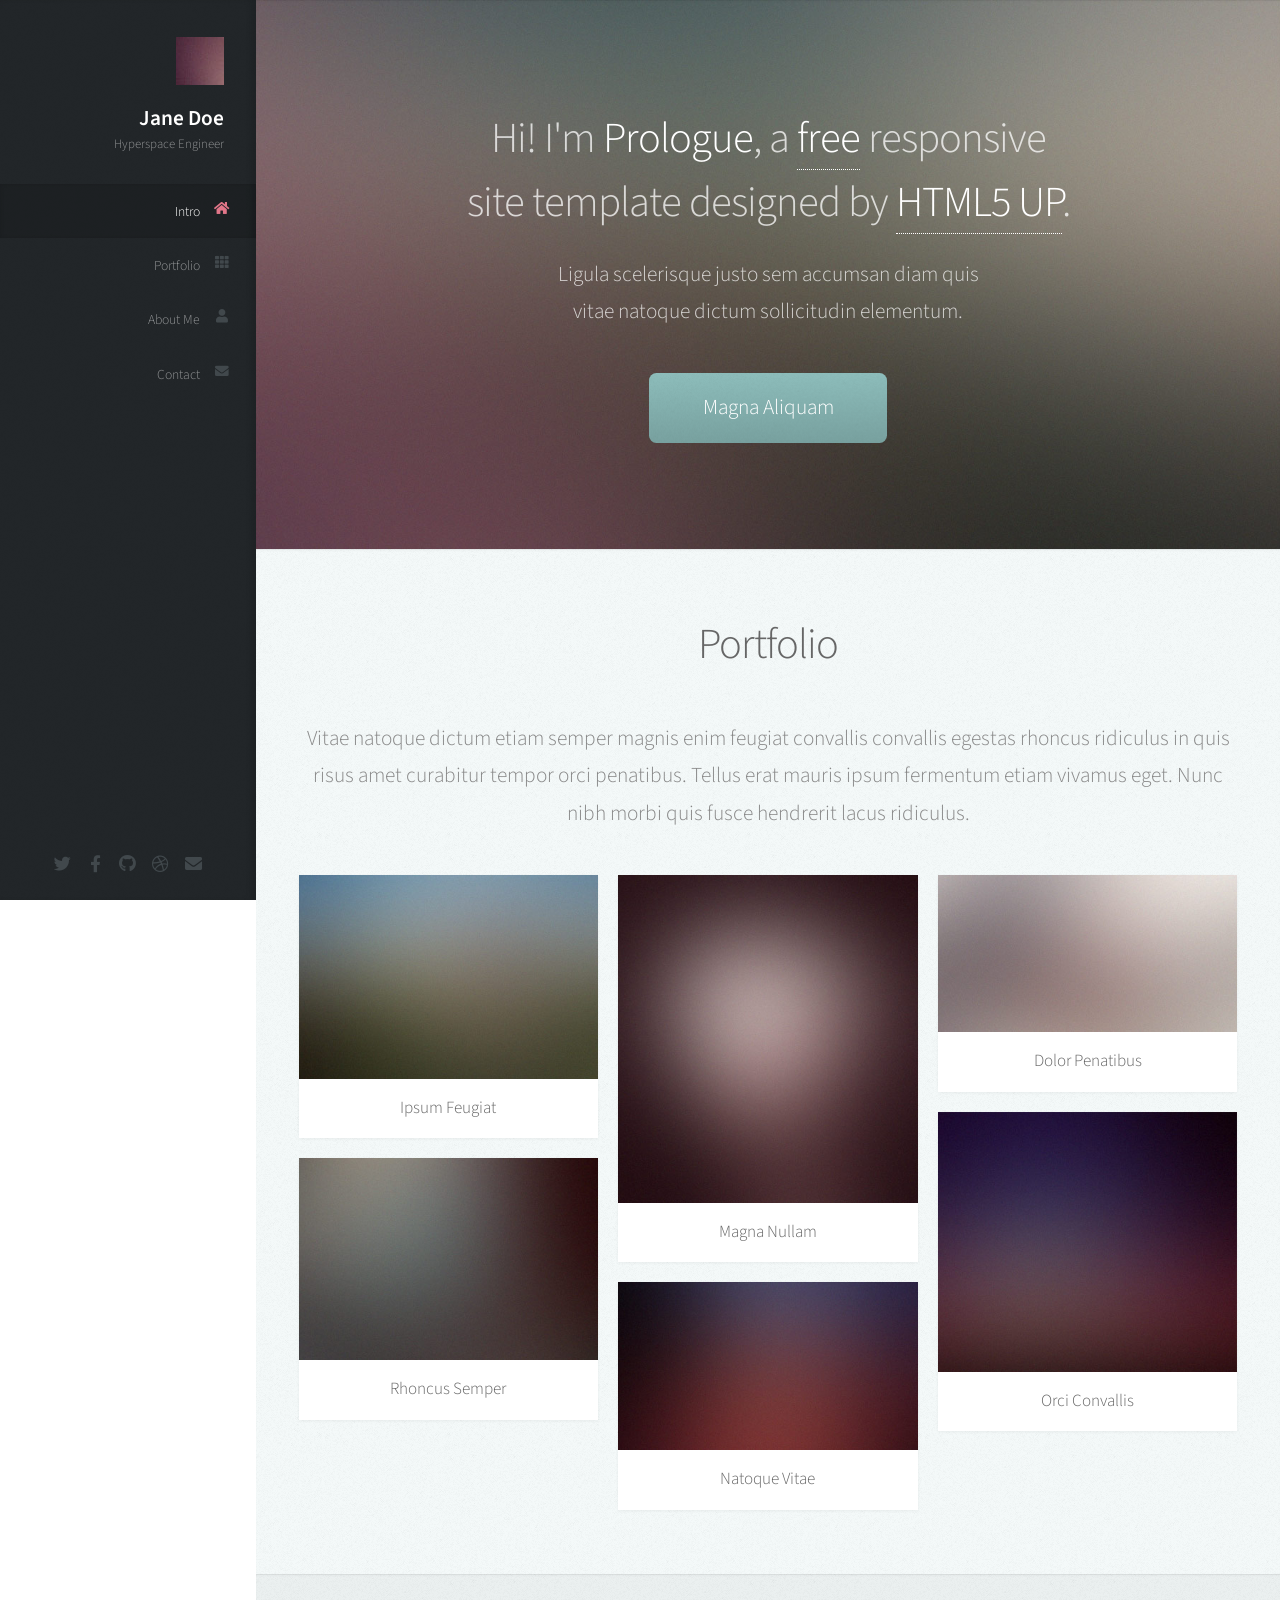
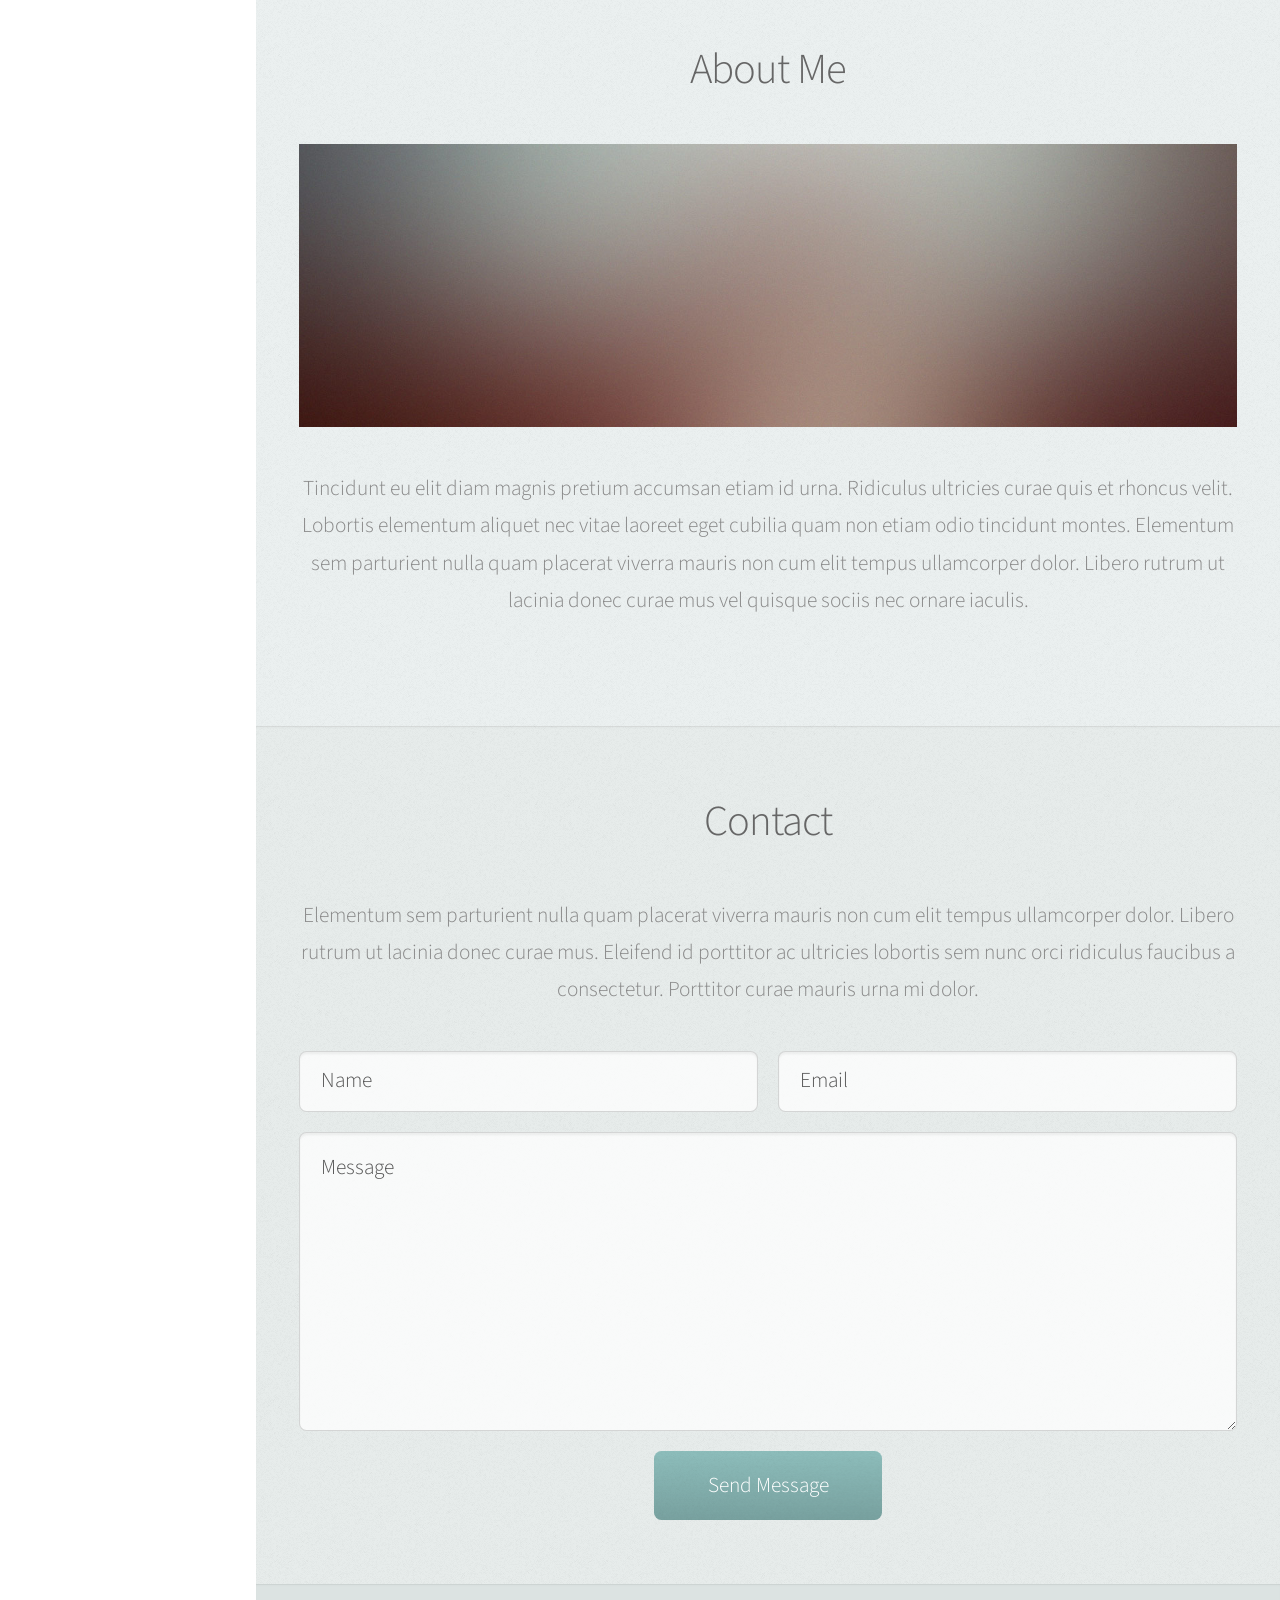
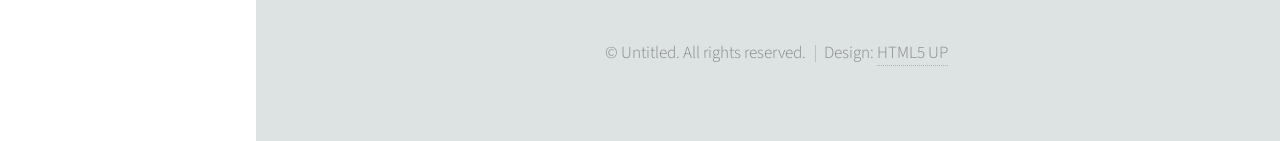
<file: index.html>
<!DOCTYPE HTML>
<!--
	Prologue by HTML5 UP
	html5up.net | @ajlkn
	Free for personal and commercial use under the CCA 3.0 license (html5up.net/license)
-->
<html>
	<head>
		<title>Prologue by HTML5 UP</title>
		<meta charset="utf-8" />
		<meta name="viewport" content="width=device-width, initial-scale=1, user-scalable=no" />
		<link rel="stylesheet" href="assets/css/main.css" />
	</head>
	<body class="is-preload">

		<!-- Header -->
			<div id="header">

				<div class="top">

					<!-- Logo -->
						<div id="logo">
							<span class="image avatar48"><img src="images/avatar.jpg" alt="" /></span>
							<h1 id="title">Jane Doe</h1>
							<p>Hyperspace Engineer</p>
						</div>

					<!-- Nav -->
						<nav id="nav">
							<ul>
								<li><a href="#top" id="top-link"><span class="icon solid fa-home">Intro</span></a></li>
								<li><a href="#portfolio" id="portfolio-link"><span class="icon solid fa-th">Portfolio</span></a></li>
								<li><a href="#about" id="about-link"><span class="icon solid fa-user">About Me</span></a></li>
								<li><a href="#contact" id="contact-link"><span class="icon solid fa-envelope">Contact</span></a></li>
							</ul>
						</nav>

				</div>

				<div class="bottom">

					<!-- Social Icons -->
						<ul class="icons">
							<li><a href="#" class="icon brands fa-twitter"><span class="label">Twitter</span></a></li>
							<li><a href="#" class="icon brands fa-facebook-f"><span class="label">Facebook</span></a></li>
							<li><a href="#" class="icon brands fa-github"><span class="label">Github</span></a></li>
							<li><a href="#" class="icon brands fa-dribbble"><span class="label">Dribbble</span></a></li>
							<li><a href="#" class="icon solid fa-envelope"><span class="label">Email</span></a></li>
						</ul>

				</div>

			</div>

		<!-- Main -->
			<div id="main">

				<!-- Intro -->
					<section id="top" class="one dark cover">
						<div class="container">

							<header>
								<h2 class="alt">Hi! I'm <strong>Prologue</strong>, a <a href="http://html5up.net/license">free</a> responsive<br />
								site template designed by <a href="http://html5up.net">HTML5 UP</a>.</h2>
								<p>Ligula scelerisque justo sem accumsan diam quis<br />
								vitae natoque dictum sollicitudin elementum.</p>
							</header>

							<footer>
								<a href="#portfolio" class="button scrolly">Magna Aliquam</a>
							</footer>

						</div>
					</section>

				<!-- Portfolio -->
					<section id="portfolio" class="two">
						<div class="container">

							<header>
								<h2>Portfolio</h2>
							</header>

							<p>Vitae natoque dictum etiam semper magnis enim feugiat convallis convallis
							egestas rhoncus ridiculus in quis risus amet curabitur tempor orci penatibus.
							Tellus erat mauris ipsum fermentum etiam vivamus eget. Nunc nibh morbi quis
							fusce hendrerit lacus ridiculus.</p>

							<div class="row">
								<div class="col-4 col-12-mobile">
									<article class="item">
										<a href="#" class="image fit"><img src="images/pic02.jpg" alt="" /></a>
										<header>
											<h3>Ipsum Feugiat</h3>
										</header>
									</article>
									<article class="item">
										<a href="#" class="image fit"><img src="images/pic03.jpg" alt="" /></a>
										<header>
											<h3>Rhoncus Semper</h3>
										</header>
									</article>
								</div>
								<div class="col-4 col-12-mobile">
									<article class="item">
										<a href="#" class="image fit"><img src="images/pic04.jpg" alt="" /></a>
										<header>
											<h3>Magna Nullam</h3>
										</header>
									</article>
									<article class="item">
										<a href="#" class="image fit"><img src="images/pic05.jpg" alt="" /></a>
										<header>
											<h3>Natoque Vitae</h3>
										</header>
									</article>
								</div>
								<div class="col-4 col-12-mobile">
									<article class="item">
										<a href="#" class="image fit"><img src="images/pic06.jpg" alt="" /></a>
										<header>
											<h3>Dolor Penatibus</h3>
										</header>
									</article>
									<article class="item">
										<a href="#" class="image fit"><img src="images/pic07.jpg" alt="" /></a>
										<header>
											<h3>Orci Convallis</h3>
										</header>
									</article>
								</div>
							</div>

						</div>
					</section>

				<!-- About Me -->
					<section id="about" class="three">
						<div class="container">

							<header>
								<h2>About Me</h2>
							</header>

							<a href="#" class="image featured"><img src="images/pic08.jpg" alt="" /></a>

							<p>Tincidunt eu elit diam magnis pretium accumsan etiam id urna. Ridiculus
							ultricies curae quis et rhoncus velit. Lobortis elementum aliquet nec vitae
							laoreet eget cubilia quam non etiam odio tincidunt montes. Elementum sem
							parturient nulla quam placerat viverra mauris non cum elit tempus ullamcorper
							dolor. Libero rutrum ut lacinia donec curae mus vel quisque sociis nec
							ornare iaculis.</p>

						</div>
					</section>

				<!-- Contact -->
					<section id="contact" class="four">
						<div class="container">

							<header>
								<h2>Contact</h2>
							</header>

							<p>Elementum sem parturient nulla quam placerat viverra
							mauris non cum elit tempus ullamcorper dolor. Libero rutrum ut lacinia
							donec curae mus. Eleifend id porttitor ac ultricies lobortis sem nunc
							orci ridiculus faucibus a consectetur. Porttitor curae mauris urna mi dolor.</p>

							<form method="post" action="#">
								<div class="row">
									<div class="col-6 col-12-mobile"><input type="text" name="name" placeholder="Name" /></div>
									<div class="col-6 col-12-mobile"><input type="text" name="email" placeholder="Email" /></div>
									<div class="col-12">
										<textarea name="message" placeholder="Message"></textarea>
									</div>
									<div class="col-12">
										<input type="submit" value="Send Message" />
									</div>
								</div>
							</form>

						</div>
					</section>

			</div>

		<!-- Footer -->
			<div id="footer">

				<!-- Copyright -->
					<ul class="copyright">
						<li>&copy; Untitled. All rights reserved.</li><li>Design: <a href="http://html5up.net">HTML5 UP</a></li>
					</ul>

			</div>

		<!-- Scripts -->
			<script src="assets/js/jquery.min.js"></script>
			<script src="assets/js/jquery.scrolly.min.js"></script>
			<script src="assets/js/jquery.scrollex.min.js"></script>
			<script src="assets/js/browser.min.js"></script>
			<script src="assets/js/breakpoints.min.js"></script>
			<script src="assets/js/util.js"></script>
			<script src="assets/js/main.js"></script>

	</body>
</html>
</file>
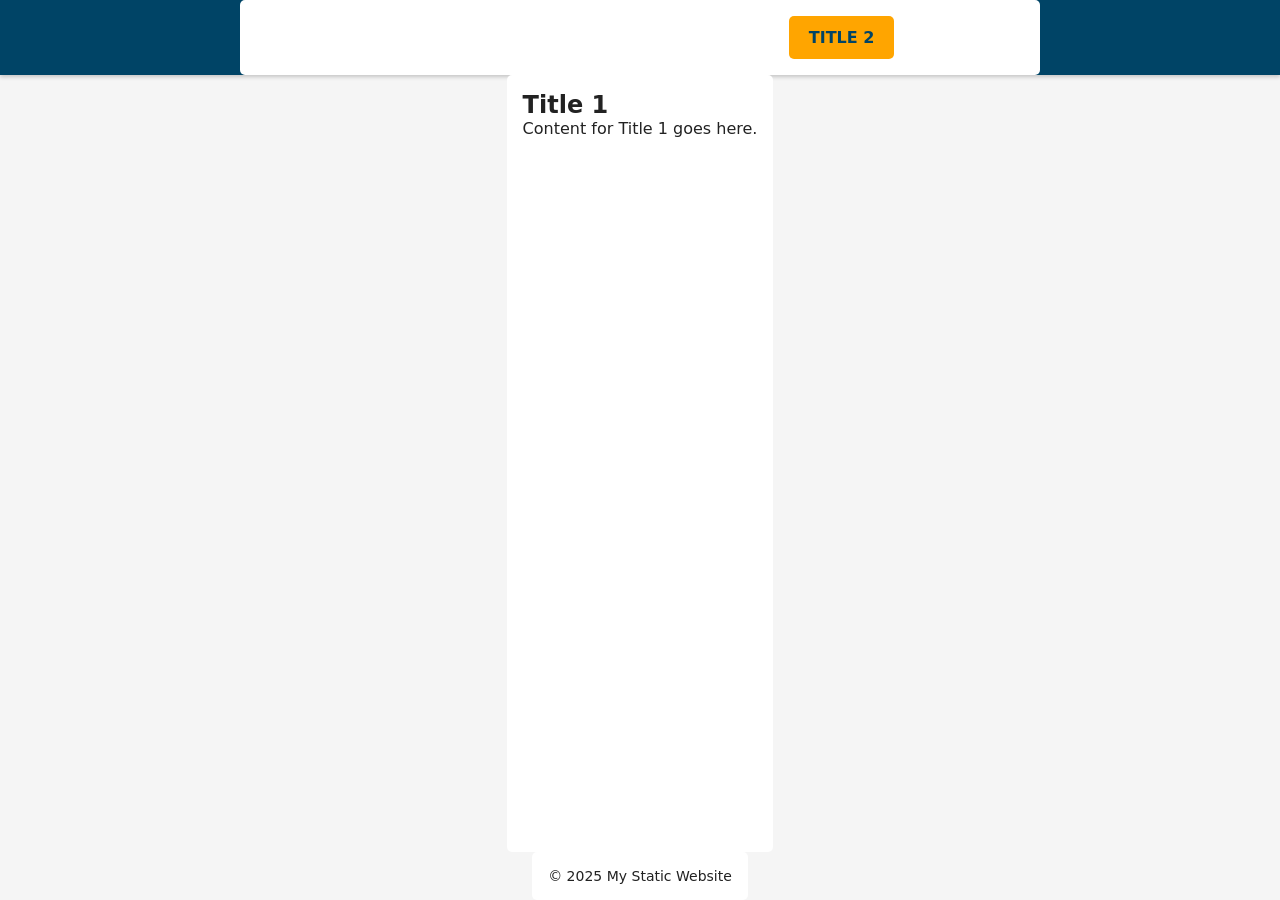
<file: title1.html>
<!DOCTYPE html>
<html lang="en">
<head>
  <meta charset="UTF-8">
  <meta name="viewport" content="width=device-width,initial-scale=1">
  <title>Title 1 – My Static Website</title>
  <link rel="stylesheet" href="styles.css">
</head>
<body>
  <header class="nav-container">
    <div class="container">
      <h1 class="site-title">My Static Website</h1>
      <nav>
        <ul class="nav-menu">
          <li><a href="index.html">Title 1</a></li>
          <li><a href="title2.html" class="active">Title 2</a></li>
          <li><a href="title3.html">Title 3</a></li>
        </ul>
      </nav>
    </div>
  </header>

  <main class="container">
    <section>
      <h2>Title 1</h2>
      <p>Content for Title 1 goes here.</p>
    </section>
  </main>

  <footer class="container">
    <p>&copy; 2025 My Static Website</p>
  </footer>
</body>
</html>
</file>
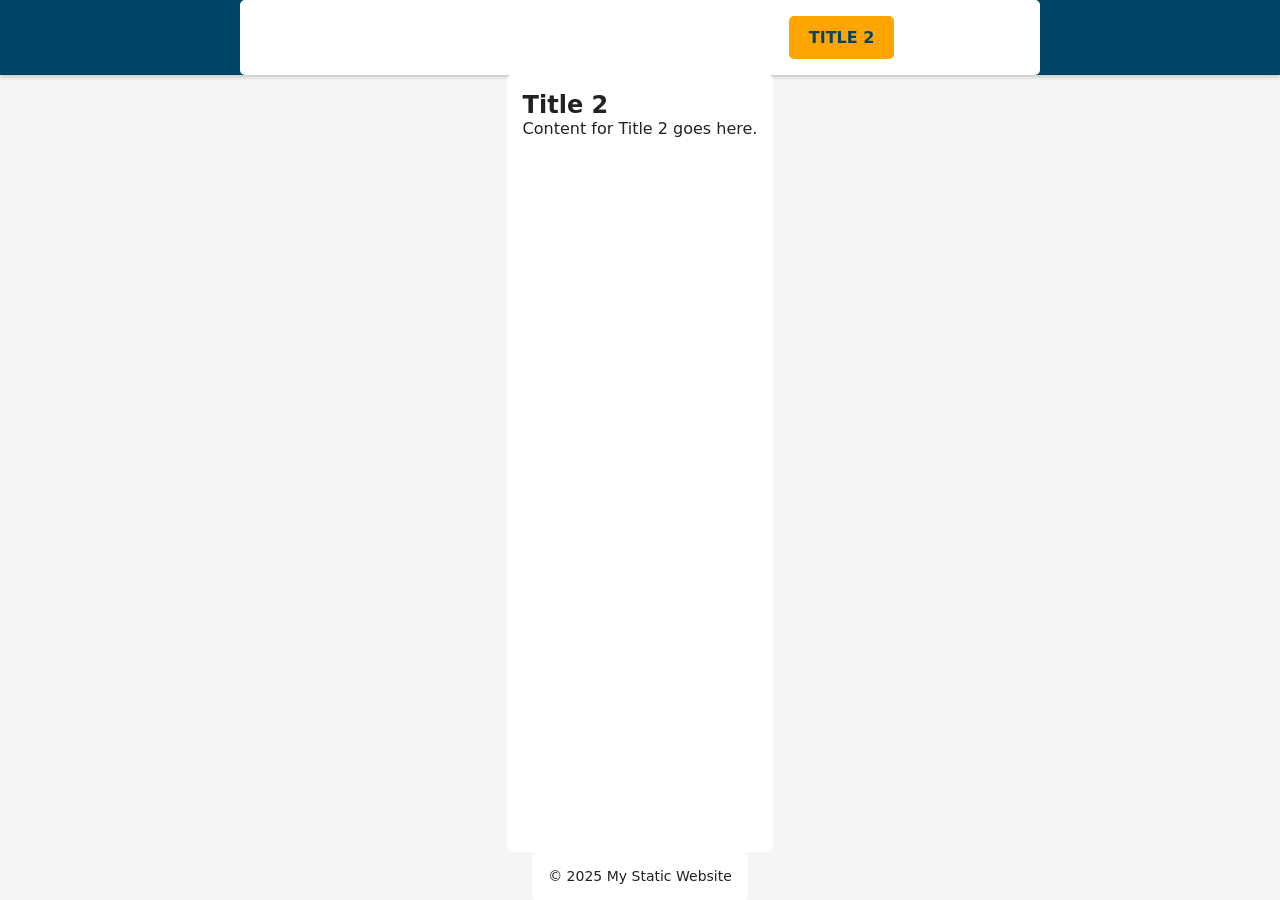
<file: title2.html>
<!DOCTYPE html>
<html lang="en">
<head>
  <meta charset="UTF-8">
  <meta name="viewport" content="width=device-width,initial-scale=1">
  <title>Title 2 – My Static Website</title>
  <link rel="stylesheet" href="styles.css">
</head>
<body>
  <header class="nav-container">
    <div class="container">
      <h1 class="site-title">My Static Website</h1>
      <nav>
        <ul class="nav-menu">
          <li><a href="index.html">Title 1</a></li>
          <li><a href="title2.html" class="active">Title 2</a></li>
          <li><a href="title3.html">Title 3</a></li>
        </ul>
      </nav>
    </div>
  </header>

  <main class="container">
    <section>
      <h2>Title 2</h2>
      <p>Content for Title 2 goes here.</p>
    </section>
  </main>

  <footer class="container">
    <p>&copy; 2025 My Static Website</p>
  </footer>
</body>
</html>
</file>
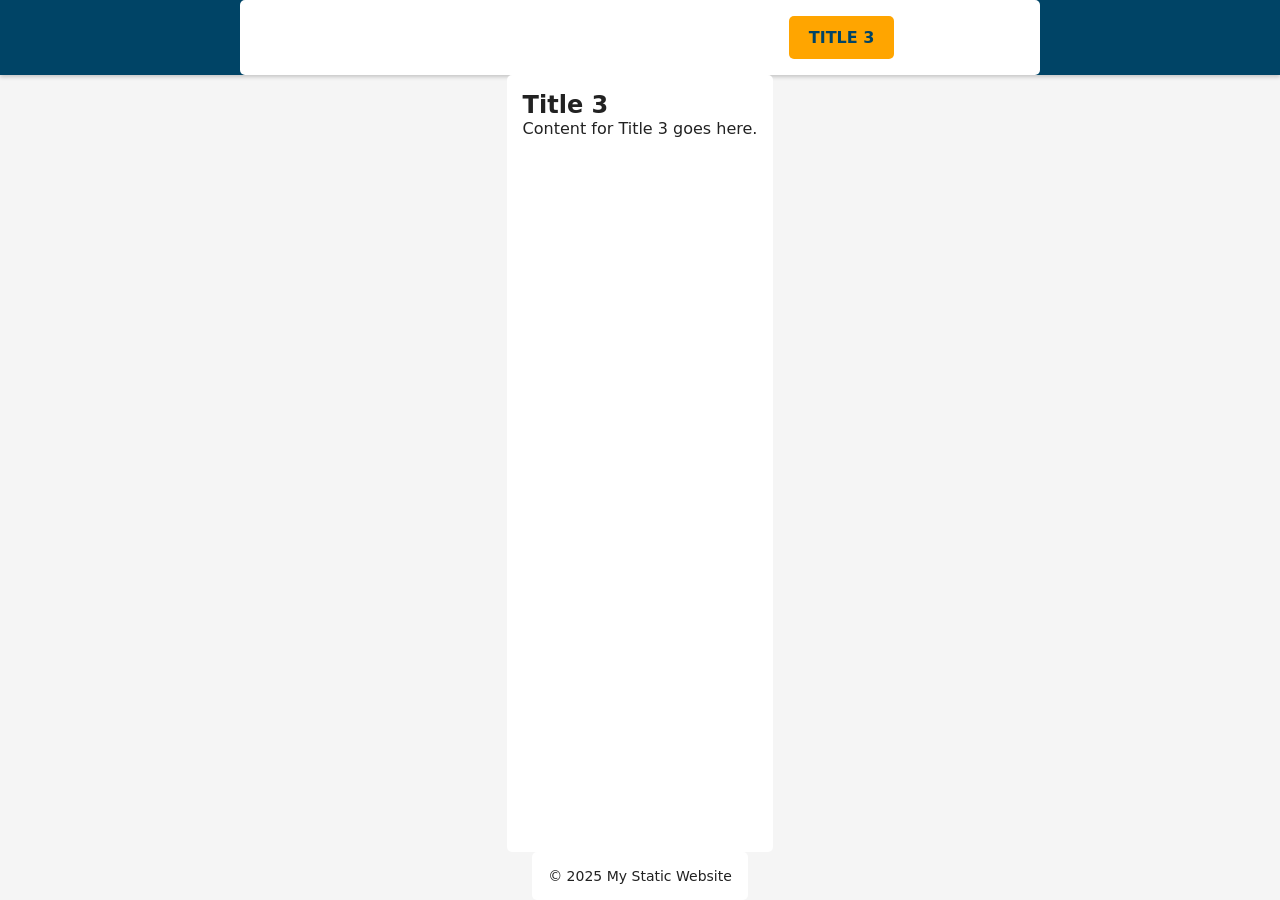
<file: title3.html>
<!DOCTYPE html>
<html lang="en">
<head>
  <meta charset="UTF-8">
  <meta name="viewport" content="width=device-width,initial-scale=1">
  <title>Title 3 – My Static Website</title>
  <link rel="stylesheet" href="styles.css">
</head>
<body>
  <header class="nav-container">
    <div class="container">
      <h1 class="site-title">My Static Website</h1>
      <nav>
        <ul class="nav-menu">
          <li><a href="index.html">Title 3</a></li>
          <li><a href="title2.html" class="active">Title 3</a></li>
          <li><a href="title3.html">Title 3</a></li>
        </ul>
      </nav>
    </div>
  </header>

  <main class="container">
    <section>
      <h2>Title 3</h2>
      <p>Content for Title 3 goes here.</p>
    </section>
  </main>

  <footer class="container">
    <p>&copy; 2025 My Static Website</p>
  </footer>
</body>
</html>
</file>
<file: styles.css>
:root {
  --font-sans: system-ui, sans-serif;
  --bg-page: #f5f5f5;
  --bg-header: #004466;
  --text-header: #fff;
  --text-body: #222;
  --accent: #ffa500;
  --hover: #0277bd;
  --space: 1rem;
  --radius: 0.3125rem;
}

*,
*::before,
*::after { box-sizing: border-box; margin: 0; padding: 0; }

body {
  font-family: var(--font-sans);
  background: var(--bg-page);
  color: var(--text-body);
  display: flex;
  flex-direction: column;
  min-height: 100vh;
}

.container {
  max-width: 50rem;
  margin: 0 auto;
  padding: var(--space);
  background: #fff;
  border-radius: var(--radius);
}

.nav-container {
  background: var(--bg-header);
  box-shadow: 0 2px 4px rgba(0,0,0,0.2);
}

.nav-container .container {
  display: flex;
  justify-content: space-between;
  align-items: center;
}

.site-title {
  color: var(--text-header);
  font-size: 1.25rem;
}

nav .nav-menu {
  list-style: none;
  display: flex;
  gap: calc(var(--space) * 1.5);
}

nav .nav-menu a {
  display: block;
  padding: 0.75rem 1.25rem;
  color: var(--text-header);
  text-decoration: none;
  text-transform: uppercase;
  font-weight: 700;
  border-radius: var(--radius);
  transition: background 0.25s, transform 0.15s;
}

nav .nav-menu a:hover,
nav .nav-menu a:focus {
  background: var(--hover);
  transform: translateY(-2px);
}

nav .nav-menu a.active {
  background: var(--accent);
  color: var(--bg-header);
}

main {
  flex: 1;
  margin: var(--space) 0;
}

footer {
  text-align: center;
  padding: var(--space);
  font-size: 0.875rem;
}

@media (max-width: 600px) {
  .nav-container .container {
    flex-direction: column;
    align-items: flex-start;
  }
  nav .nav-menu {
    flex-direction: column;
    width: 100%;
    gap: 0.5rem;
  }
  nav .nav-menu a {
    width: 100%;
    text-align: left;
  }
}

main img, main video {
  max-width: 100%;
  height: auto;
  display: block;
}

.container {
  overflow-x: auto;
}
</file>
<file: assets/css/main.css>
@import url("fontawesome-all.min.css");
@import url("https://fonts.googleapis.com/css?family=Source+Sans+Pro:300,300italic,400,600");

/*
	Prologue by HTML5 UP
	html5up.net | @ajlkn
	Free for personal and commercial use under the CCA 3.0 license (html5up.net/license)
*/

html, body, div, span, applet, object,
iframe, h1, h2, h3, h4, h5, h6, p, blockquote,
pre, a, abbr, acronym, address, big, cite,
code, del, dfn, em, img, ins, kbd, q, s, samp,
small, strike, strong, sub, sup, tt, var, b,
u, i, center, dl, dt, dd, ol, ul, li, fieldset,
form, label, legend, table, caption, tbody,
tfoot, thead, tr, th, td, article, aside,
canvas, details, embed, figure, figcaption,
footer, header, hgroup, menu, nav, output, ruby,
section, summary, time, mark, audio, video {
	margin: 0;
	padding: 0;
	border: 0;
	font-size: 100%;
	font: inherit;
	vertical-align: baseline;}

article, aside, details, figcaption, figure,
footer, header, hgroup, menu, nav, section {
	display: block;}

body {
	line-height: 1;
}

ol, ul {
	list-style: none;
}

blockquote, q {
	quotes: none;
}

	blockquote:before, blockquote:after, q:before, q:after {
		content: '';
		content: none;
	}

table {
	border-collapse: collapse;
	border-spacing: 0;
}

body {
	-webkit-text-size-adjust: none;
}

mark {
	background-color: transparent;
	color: inherit;
}

input::-moz-focus-inner {
	border: 0;
	padding: 0;
}

input, select, textarea {
	-moz-appearance: none;
	-webkit-appearance: none;
	-ms-appearance: none;
	appearance: none;
}

/* Basic */

	html {
		box-sizing: border-box;
	}

	*, *:before, *:after {
		box-sizing: inherit;
	}

	body {
		background: #fff;
		font-family: 'Source Sans Pro', sans-serif;
		font-size: 19pt;
		font-weight: 300;
		line-height: 1.75em;
		color: #888;
	}

		body.is-preload *, body.is-preload *:before, body.is-preload *:after {
			-moz-animation: none !important;
			-webkit-animation: none !important;
			-ms-animation: none !important;
			animation: none !important;
			-moz-transition: none !important;
			-webkit-transition: none !important;
			-ms-transition: none !important;
			transition: none !important;
		}

	input, textarea, select {
		font-family: 'Source Sans Pro', sans-serif;
		font-size: 19pt;
		font-weight: 300;
		line-height: 1.75em;
		color: #888;
	}

	h1, h2, h3, h4, h5, h6 {
		font-weight: 300;
		color: #666;
		line-height: 1.5em;
	}

	h1 a, h2 a, h3 a, h4 a, h5 a, h6 a {
		color: inherit;
		text-decoration: none;
	}

		h1 a strong, h2 a strong, h3 a strong, h4 a strong, h5 a strong, h6 a strong {
			color: #333;
		}

	h2 {
		font-size: 2em;
		letter-spacing: -1px;
	}

		h2.alt {
			color: #888;
		}

			h2.alt strong {
				color: #666;
			}

	h3 {
		font-size: 1.5em;
	}

	header {
		margin: 0 0 2em 0;
	}

		header > p {
			margin: 1em 0 0 0;
		}

	footer {
		margin: 2em 0 0 0;
	}

	strong, b {
		font-weight: 300;
		color: #666;
	}

	em, i {
		font-style: italic;
	}

	a {
		text-decoration: none;
		color: inherit;
		border-bottom: dotted 1px rgba(128, 128, 128, 0.5);
		-moz-transition: color 0.35s ease-in-out, border-bottom-color 0.35s ease-in-out;
		-webkit-transition: color 0.35s ease-in-out, border-bottom-color 0.35s ease-in-out;
		-ms-transition: color 0.35s ease-in-out, border-bottom-color 0.35s ease-in-out;
		transition: color 0.35s ease-in-out, border-bottom-color 0.35s ease-in-out;
		outline: 0;
	}

		a:hover {
			color: #E27689;
			border-bottom-color: rgba(255, 255, 255, 0);
		}

	sub {
		position: relative;
		top: 0.5em;
		font-size: 0.8em;
	}

	sup {
		position: relative;
		top: -0.5em;
		font-size: 0.8em;
	}

	hr {
		border: 0;
		border-top: solid 1px #ddd;
	}

	blockquote {
		border-left: solid 0.5em #ddd;
		padding: 1em 0 1em 2em;
		font-style: italic;
	}

	p, ul, ol, dl, table {
		margin-bottom: 2em;
	}

	br.clear {
		clear: both;
	}

/* Container */

	.container {
		margin: 0 auto;
		max-width: 100%;
		width: 1400px;
	}

		@media screen and (min-width: 961px) and (max-width: 1880px) {

			.container {
				width: 1200px;
			}

		}

		@media screen and (min-width: 961px) and (max-width: 1620px) {

			.container {
				width: 960px;
			}

		}

		@media screen and (min-width: 961px) and (max-width: 1320px) {

			.container {
				width: 100%;
			}

		}

		@media screen and (max-width: 960px) {

			.container {
				width: 100%;
			}

		}

		@media screen and (max-width: 736px) {

			.container {
				width: 100%;
			}

		}

/* Row */

	.row {
		display: flex;
		flex-wrap: wrap;
		box-sizing: border-box;
		align-items: stretch;
	}

		.row > * {
			box-sizing: border-box;
		}

		.row.gtr-uniform > * > :last-child {
			margin-bottom: 0;
		}

		.row.aln-left {
			justify-content: flex-start;
		}

		.row.aln-center {
			justify-content: center;
		}

		.row.aln-right {
			justify-content: flex-end;
		}

		.row.aln-top {
			align-items: flex-start;
		}

		.row.aln-middle {
			align-items: center;
		}

		.row.aln-bottom {
			align-items: flex-end;
		}

		.row > .imp {
			order: -1;
		}

		.row > .col-1 {
			width: 8.33333%;
		}

		.row > .off-1 {
			margin-left: 8.33333%;
		}

		.row > .col-2 {
			width: 16.66667%;
		}

		.row > .off-2 {
			margin-left: 16.66667%;
		}

		.row > .col-3 {
			width: 25%;
		}

		.row > .off-3 {
			margin-left: 25%;
		}

		.row > .col-4 {
			width: 33.33333%;
		}

		.row > .off-4 {
			margin-left: 33.33333%;
		}

		.row > .col-5 {
			width: 41.66667%;
		}

		.row > .off-5 {
			margin-left: 41.66667%;
		}

		.row > .col-6 {
			width: 50%;
		}

		.row > .off-6 {
			margin-left: 50%;
		}

		.row > .col-7 {
			width: 58.33333%;
		}

		.row > .off-7 {
			margin-left: 58.33333%;
		}

		.row > .col-8 {
			width: 66.66667%;
		}

		.row > .off-8 {
			margin-left: 66.66667%;
		}

		.row > .col-9 {
			width: 75%;
		}

		.row > .off-9 {
			margin-left: 75%;
		}

		.row > .col-10 {
			width: 83.33333%;
		}

		.row > .off-10 {
			margin-left: 83.33333%;
		}

		.row > .col-11 {
			width: 91.66667%;
		}

		.row > .off-11 {
			margin-left: 91.66667%;
		}

		.row > .col-12 {
			width: 100%;
		}

		.row > .off-12 {
			margin-left: 100%;
		}

		.row.gtr-0 {
			margin-top: 0px;
			margin-left: 0px;
		}

			.row.gtr-0 > * {
				padding: 0px 0 0 0px;
			}

			.row.gtr-0.gtr-uniform {
				margin-top: 0px;
			}

				.row.gtr-0.gtr-uniform > * {
					padding-top: 0px;
				}

		.row.gtr-25 {
			margin-top: -10px;
			margin-left: -10px;
		}

			.row.gtr-25 > * {
				padding: 10px 0 0 10px;
			}

			.row.gtr-25.gtr-uniform {
				margin-top: -10px;
			}

				.row.gtr-25.gtr-uniform > * {
					padding-top: 10px;
				}

		.row.gtr-50 {
			margin-top: -20px;
			margin-left: -20px;
		}

			.row.gtr-50 > * {
				padding: 20px 0 0 20px;
			}

			.row.gtr-50.gtr-uniform {
				margin-top: -20px;
			}

				.row.gtr-50.gtr-uniform > * {
					padding-top: 20px;
				}

		.row {
			margin-top: -40px;
			margin-left: -40px;
		}

			.row > * {
				padding: 40px 0 0 40px;
			}

			.row.gtr-uniform {
				margin-top: -40px;
			}

				.row.gtr-uniform > * {
					padding-top: 40px;
				}

		.row.gtr-150 {
			margin-top: -60px;
			margin-left: -60px;
		}

			.row.gtr-150 > * {
				padding: 60px 0 0 60px;
			}

			.row.gtr-150.gtr-uniform {
				margin-top: -60px;
			}

				.row.gtr-150.gtr-uniform > * {
					padding-top: 60px;
				}

		.row.gtr-200 {
			margin-top: -80px;
			margin-left: -80px;
		}

			.row.gtr-200 > * {
				padding: 80px 0 0 80px;
			}

			.row.gtr-200.gtr-uniform {
				margin-top: -80px;
			}

				.row.gtr-200.gtr-uniform > * {
					padding-top: 80px;
				}

		@media screen and (min-width: 961px) and (max-width: 1880px) {

			.row {
				display: flex;
				flex-wrap: wrap;
				box-sizing: border-box;
				align-items: stretch;
			}

				.row > * {
					box-sizing: border-box;
				}

				.row.gtr-uniform > * > :last-child {
					margin-bottom: 0;
				}

				.row.aln-left {
					justify-content: flex-start;
				}

				.row.aln-center {
					justify-content: center;
				}

				.row.aln-right {
					justify-content: flex-end;
				}

				.row.aln-top {
					align-items: flex-start;
				}

				.row.aln-middle {
					align-items: center;
				}

				.row.aln-bottom {
					align-items: flex-end;
				}

				.row > .imp-wide {
					order: -1;
				}

				.row > .col-1-wide {
					width: 8.33333%;
				}

				.row > .off-1-wide {
					margin-left: 8.33333%;
				}

				.row > .col-2-wide {
					width: 16.66667%;
				}

				.row > .off-2-wide {
					margin-left: 16.66667%;
				}

				.row > .col-3-wide {
					width: 25%;
				}

				.row > .off-3-wide {
					margin-left: 25%;
				}

				.row > .col-4-wide {
					width: 33.33333%;
				}

				.row > .off-4-wide {
					margin-left: 33.33333%;
				}

				.row > .col-5-wide {
					width: 41.66667%;
				}

				.row > .off-5-wide {
					margin-left: 41.66667%;
				}

				.row > .col-6-wide {
					width: 50%;
				}

				.row > .off-6-wide {
					margin-left: 50%;
				}

				.row > .col-7-wide {
					width: 58.33333%;
				}

				.row > .off-7-wide {
					margin-left: 58.33333%;
				}

				.row > .col-8-wide {
					width: 66.66667%;
				}

				.row > .off-8-wide {
					margin-left: 66.66667%;
				}

				.row > .col-9-wide {
					width: 75%;
				}

				.row > .off-9-wide {
					margin-left: 75%;
				}

				.row > .col-10-wide {
					width: 83.33333%;
				}

				.row > .off-10-wide {
					margin-left: 83.33333%;
				}

				.row > .col-11-wide {
					width: 91.66667%;
				}

				.row > .off-11-wide {
					margin-left: 91.66667%;
				}

				.row > .col-12-wide {
					width: 100%;
				}

				.row > .off-12-wide {
					margin-left: 100%;
				}

				.row.gtr-0 {
					margin-top: 0px;
					margin-left: 0px;
				}

					.row.gtr-0 > * {
						padding: 0px 0 0 0px;
					}

					.row.gtr-0.gtr-uniform {
						margin-top: 0px;
					}

						.row.gtr-0.gtr-uniform > * {
							padding-top: 0px;
						}

				.row.gtr-25 {
					margin-top: -10px;
					margin-left: -10px;
				}

					.row.gtr-25 > * {
						padding: 10px 0 0 10px;
					}

					.row.gtr-25.gtr-uniform {
						margin-top: -10px;
					}

						.row.gtr-25.gtr-uniform > * {
							padding-top: 10px;
						}

				.row.gtr-50 {
					margin-top: -20px;
					margin-left: -20px;
				}

					.row.gtr-50 > * {
						padding: 20px 0 0 20px;
					}

					.row.gtr-50.gtr-uniform {
						margin-top: -20px;
					}

						.row.gtr-50.gtr-uniform > * {
							padding-top: 20px;
						}

				.row {
					margin-top: -40px;
					margin-left: -40px;
				}

					.row > * {
						padding: 40px 0 0 40px;
					}

					.row.gtr-uniform {
						margin-top: -40px;
					}

						.row.gtr-uniform > * {
							padding-top: 40px;
						}

				.row.gtr-150 {
					margin-top: -60px;
					margin-left: -60px;
				}

					.row.gtr-150 > * {
						padding: 60px 0 0 60px;
					}

					.row.gtr-150.gtr-uniform {
						margin-top: -60px;
					}

						.row.gtr-150.gtr-uniform > * {
							padding-top: 60px;
						}

				.row.gtr-200 {
					margin-top: -80px;
					margin-left: -80px;
				}

					.row.gtr-200 > * {
						padding: 80px 0 0 80px;
					}

					.row.gtr-200.gtr-uniform {
						margin-top: -80px;
					}

						.row.gtr-200.gtr-uniform > * {
							padding-top: 80px;
						}

		}

		@media screen and (min-width: 961px) and (max-width: 1620px) {

			.row {
				display: flex;
				flex-wrap: wrap;
				box-sizing: border-box;
				align-items: stretch;
			}

				.row > * {
					box-sizing: border-box;
				}

				.row.gtr-uniform > * > :last-child {
					margin-bottom: 0;
				}

				.row.aln-left {
					justify-content: flex-start;
				}

				.row.aln-center {
					justify-content: center;
				}

				.row.aln-right {
					justify-content: flex-end;
				}

				.row.aln-top {
					align-items: flex-start;
				}

				.row.aln-middle {
					align-items: center;
				}

				.row.aln-bottom {
					align-items: flex-end;
				}

				.row > .imp-normal {
					order: -1;
				}

				.row > .col-1-normal {
					width: 8.33333%;
				}

				.row > .off-1-normal {
					margin-left: 8.33333%;
				}

				.row > .col-2-normal {
					width: 16.66667%;
				}

				.row > .off-2-normal {
					margin-left: 16.66667%;
				}

				.row > .col-3-normal {
					width: 25%;
				}

				.row > .off-3-normal {
					margin-left: 25%;
				}

				.row > .col-4-normal {
					width: 33.33333%;
				}

				.row > .off-4-normal {
					margin-left: 33.33333%;
				}

				.row > .col-5-normal {
					width: 41.66667%;
				}

				.row > .off-5-normal {
					margin-left: 41.66667%;
				}

				.row > .col-6-normal {
					width: 50%;
				}

				.row > .off-6-normal {
					margin-left: 50%;
				}

				.row > .col-7-normal {
					width: 58.33333%;
				}

				.row > .off-7-normal {
					margin-left: 58.33333%;
				}

				.row > .col-8-normal {
					width: 66.66667%;
				}

				.row > .off-8-normal {
					margin-left: 66.66667%;
				}

				.row > .col-9-normal {
					width: 75%;
				}

				.row > .off-9-normal {
					margin-left: 75%;
				}

				.row > .col-10-normal {
					width: 83.33333%;
				}

				.row > .off-10-normal {
					margin-left: 83.33333%;
				}

				.row > .col-11-normal {
					width: 91.66667%;
				}

				.row > .off-11-normal {
					margin-left: 91.66667%;
				}

				.row > .col-12-normal {
					width: 100%;
				}

				.row > .off-12-normal {
					margin-left: 100%;
				}

				.row.gtr-0 {
					margin-top: 0px;
					margin-left: 0px;
				}

					.row.gtr-0 > * {
						padding: 0px 0 0 0px;
					}

					.row.gtr-0.gtr-uniform {
						margin-top: 0px;
					}

						.row.gtr-0.gtr-uniform > * {
							padding-top: 0px;
						}

				.row.gtr-25 {
					margin-top: -10px;
					margin-left: -10px;
				}

					.row.gtr-25 > * {
						padding: 10px 0 0 10px;
					}

					.row.gtr-25.gtr-uniform {
						margin-top: -10px;
					}

						.row.gtr-25.gtr-uniform > * {
							padding-top: 10px;
						}

				.row.gtr-50 {
					margin-top: -20px;
					margin-left: -20px;
				}

					.row.gtr-50 > * {
						padding: 20px 0 0 20px;
					}

					.row.gtr-50.gtr-uniform {
						margin-top: -20px;
					}

						.row.gtr-50.gtr-uniform > * {
							padding-top: 20px;
						}

				.row {
					margin-top: -40px;
					margin-left: -40px;
				}

					.row > * {
						padding: 40px 0 0 40px;
					}

					.row.gtr-uniform {
						margin-top: -40px;
					}

						.row.gtr-uniform > * {
							padding-top: 40px;
						}

				.row.gtr-150 {
					margin-top: -60px;
					margin-left: -60px;
				}

					.row.gtr-150 > * {
						padding: 60px 0 0 60px;
					}

					.row.gtr-150.gtr-uniform {
						margin-top: -60px;
					}

						.row.gtr-150.gtr-uniform > * {
							padding-top: 60px;
						}

				.row.gtr-200 {
					margin-top: -80px;
					margin-left: -80px;
				}

					.row.gtr-200 > * {
						padding: 80px 0 0 80px;
					}

					.row.gtr-200.gtr-uniform {
						margin-top: -80px;
					}

						.row.gtr-200.gtr-uniform > * {
							padding-top: 80px;
						}

		}

		@media screen and (min-width: 961px) and (max-width: 1320px) {

			.row {
				display: flex;
				flex-wrap: wrap;
				box-sizing: border-box;
				align-items: stretch;
			}

				.row > * {
					box-sizing: border-box;
				}

				.row.gtr-uniform > * > :last-child {
					margin-bottom: 0;
				}

				.row.aln-left {
					justify-content: flex-start;
				}

				.row.aln-center {
					justify-content: center;
				}

				.row.aln-right {
					justify-content: flex-end;
				}

				.row.aln-top {
					align-items: flex-start;
				}

				.row.aln-middle {
					align-items: center;
				}

				.row.aln-bottom {
					align-items: flex-end;
				}

				.row > .imp-narrow {
					order: -1;
				}

				.row > .col-1-narrow {
					width: 8.33333%;
				}

				.row > .off-1-narrow {
					margin-left: 8.33333%;
				}

				.row > .col-2-narrow {
					width: 16.66667%;
				}

				.row > .off-2-narrow {
					margin-left: 16.66667%;
				}

				.row > .col-3-narrow {
					width: 25%;
				}

				.row > .off-3-narrow {
					margin-left: 25%;
				}

				.row > .col-4-narrow {
					width: 33.33333%;
				}

				.row > .off-4-narrow {
					margin-left: 33.33333%;
				}

				.row > .col-5-narrow {
					width: 41.66667%;
				}

				.row > .off-5-narrow {
					margin-left: 41.66667%;
				}

				.row > .col-6-narrow {
					width: 50%;
				}

				.row > .off-6-narrow {
					margin-left: 50%;
				}

				.row > .col-7-narrow {
					width: 58.33333%;
				}

				.row > .off-7-narrow {
					margin-left: 58.33333%;
				}

				.row > .col-8-narrow {
					width: 66.66667%;
				}

				.row > .off-8-narrow {
					margin-left: 66.66667%;
				}

				.row > .col-9-narrow {
					width: 75%;
				}

				.row > .off-9-narrow {
					margin-left: 75%;
				}

				.row > .col-10-narrow {
					width: 83.33333%;
				}

				.row > .off-10-narrow {
					margin-left: 83.33333%;
				}

				.row > .col-11-narrow {
					width: 91.66667%;
				}

				.row > .off-11-narrow {
					margin-left: 91.66667%;
				}

				.row > .col-12-narrow {
					width: 100%;
				}

				.row > .off-12-narrow {
					margin-left: 100%;
				}

				.row.gtr-0 {
					margin-top: 0px;
					margin-left: 0px;
				}

					.row.gtr-0 > * {
						padding: 0px 0 0 0px;
					}

					.row.gtr-0.gtr-uniform {
						margin-top: 0px;
					}

						.row.gtr-0.gtr-uniform > * {
							padding-top: 0px;
						}

				.row.gtr-25 {
					margin-top: -5px;
					margin-left: -5px;
				}

					.row.gtr-25 > * {
						padding: 5px 0 0 5px;
					}

					.row.gtr-25.gtr-uniform {
						margin-top: -5px;
					}

						.row.gtr-25.gtr-uniform > * {
							padding-top: 5px;
						}

				.row.gtr-50 {
					margin-top: -10px;
					margin-left: -10px;
				}

					.row.gtr-50 > * {
						padding: 10px 0 0 10px;
					}

					.row.gtr-50.gtr-uniform {
						margin-top: -10px;
					}

						.row.gtr-50.gtr-uniform > * {
							padding-top: 10px;
						}

				.row {
					margin-top: -20px;
					margin-left: -20px;
				}

					.row > * {
						padding: 20px 0 0 20px;
					}

					.row.gtr-uniform {
						margin-top: -20px;
					}

						.row.gtr-uniform > * {
							padding-top: 20px;
						}

				.row.gtr-150 {
					margin-top: -30px;
					margin-left: -30px;
				}

					.row.gtr-150 > * {
						padding: 30px 0 0 30px;
					}

					.row.gtr-150.gtr-uniform {
						margin-top: -30px;
					}

						.row.gtr-150.gtr-uniform > * {
							padding-top: 30px;
						}

				.row.gtr-200 {
					margin-top: -40px;
					margin-left: -40px;
				}

					.row.gtr-200 > * {
						padding: 40px 0 0 40px;
					}

					.row.gtr-200.gtr-uniform {
						margin-top: -40px;
					}

						.row.gtr-200.gtr-uniform > * {
							padding-top: 40px;
						}

		}

		@media screen and (max-width: 960px) {

			.row {
				display: flex;
				flex-wrap: wrap;
				box-sizing: border-box;
				align-items: stretch;
			}

				.row > * {
					box-sizing: border-box;
				}

				.row.gtr-uniform > * > :last-child {
					margin-bottom: 0;
				}

				.row.aln-left {
					justify-content: flex-start;
				}

				.row.aln-center {
					justify-content: center;
				}

				.row.aln-right {
					justify-content: flex-end;
				}

				.row.aln-top {
					align-items: flex-start;
				}

				.row.aln-middle {
					align-items: center;
				}

				.row.aln-bottom {
					align-items: flex-end;
				}

				.row > .imp-narrower {
					order: -1;
				}

				.row > .col-1-narrower {
					width: 8.33333%;
				}

				.row > .off-1-narrower {
					margin-left: 8.33333%;
				}

				.row > .col-2-narrower {
					width: 16.66667%;
				}

				.row > .off-2-narrower {
					margin-left: 16.66667%;
				}

				.row > .col-3-narrower {
					width: 25%;
				}

				.row > .off-3-narrower {
					margin-left: 25%;
				}

				.row > .col-4-narrower {
					width: 33.33333%;
				}

				.row > .off-4-narrower {
					margin-left: 33.33333%;
				}

				.row > .col-5-narrower {
					width: 41.66667%;
				}

				.row > .off-5-narrower {
					margin-left: 41.66667%;
				}

				.row > .col-6-narrower {
					width: 50%;
				}

				.row > .off-6-narrower {
					margin-left: 50%;
				}

				.row > .col-7-narrower {
					width: 58.33333%;
				}

				.row > .off-7-narrower {
					margin-left: 58.33333%;
				}

				.row > .col-8-narrower {
					width: 66.66667%;
				}

				.row > .off-8-narrower {
					margin-left: 66.66667%;
				}

				.row > .col-9-narrower {
					width: 75%;
				}

				.row > .off-9-narrower {
					margin-left: 75%;
				}

				.row > .col-10-narrower {
					width: 83.33333%;
				}

				.row > .off-10-narrower {
					margin-left: 83.33333%;
				}

				.row > .col-11-narrower {
					width: 91.66667%;
				}

				.row > .off-11-narrower {
					margin-left: 91.66667%;
				}

				.row > .col-12-narrower {
					width: 100%;
				}

				.row > .off-12-narrower {
					margin-left: 100%;
				}

				.row.gtr-0 {
					margin-top: 0px;
					margin-left: 0px;
				}

					.row.gtr-0 > * {
						padding: 0px 0 0 0px;
					}

					.row.gtr-0.gtr-uniform {
						margin-top: 0px;
					}

						.row.gtr-0.gtr-uniform > * {
							padding-top: 0px;
						}

				.row.gtr-25 {
					margin-top: -5px;
					margin-left: -5px;
				}

					.row.gtr-25 > * {
						padding: 5px 0 0 5px;
					}

					.row.gtr-25.gtr-uniform {
						margin-top: -5px;
					}

						.row.gtr-25.gtr-uniform > * {
							padding-top: 5px;
						}

				.row.gtr-50 {
					margin-top: -10px;
					margin-left: -10px;
				}

					.row.gtr-50 > * {
						padding: 10px 0 0 10px;
					}

					.row.gtr-50.gtr-uniform {
						margin-top: -10px;
					}

						.row.gtr-50.gtr-uniform > * {
							padding-top: 10px;
						}

				.row {
					margin-top: -20px;
					margin-left: -20px;
				}

					.row > * {
						padding: 20px 0 0 20px;
					}

					.row.gtr-uniform {
						margin-top: -20px;
					}

						.row.gtr-uniform > * {
							padding-top: 20px;
						}

				.row.gtr-150 {
					margin-top: -30px;
					margin-left: -30px;
				}

					.row.gtr-150 > * {
						padding: 30px 0 0 30px;
					}

					.row.gtr-150.gtr-uniform {
						margin-top: -30px;
					}

						.row.gtr-150.gtr-uniform > * {
							padding-top: 30px;
						}

				.row.gtr-200 {
					margin-top: -40px;
					margin-left: -40px;
				}

					.row.gtr-200 > * {
						padding: 40px 0 0 40px;
					}

					.row.gtr-200.gtr-uniform {
						margin-top: -40px;
					}

						.row.gtr-200.gtr-uniform > * {
							padding-top: 40px;
						}

		}

		@media screen and (max-width: 736px) {

			.row {
				display: flex;
				flex-wrap: wrap;
				box-sizing: border-box;
				align-items: stretch;
			}

				.row > * {
					box-sizing: border-box;
				}

				.row.gtr-uniform > * > :last-child {
					margin-bottom: 0;
				}

				.row.aln-left {
					justify-content: flex-start;
				}

				.row.aln-center {
					justify-content: center;
				}

				.row.aln-right {
					justify-content: flex-end;
				}

				.row.aln-top {
					align-items: flex-start;
				}

				.row.aln-middle {
					align-items: center;
				}

				.row.aln-bottom {
					align-items: flex-end;
				}

				.row > .imp-mobile {
					order: -1;
				}

				.row > .col-1-mobile {
					width: 8.33333%;
				}

				.row > .off-1-mobile {
					margin-left: 8.33333%;
				}

				.row > .col-2-mobile {
					width: 16.66667%;
				}

				.row > .off-2-mobile {
					margin-left: 16.66667%;
				}

				.row > .col-3-mobile {
					width: 25%;
				}

				.row > .off-3-mobile {
					margin-left: 25%;
				}

				.row > .col-4-mobile {
					width: 33.33333%;
				}

				.row > .off-4-mobile {
					margin-left: 33.33333%;
				}

				.row > .col-5-mobile {
					width: 41.66667%;
				}

				.row > .off-5-mobile {
					margin-left: 41.66667%;
				}

				.row > .col-6-mobile {
					width: 50%;
				}

				.row > .off-6-mobile {
					margin-left: 50%;
				}

				.row > .col-7-mobile {
					width: 58.33333%;
				}

				.row > .off-7-mobile {
					margin-left: 58.33333%;
				}

				.row > .col-8-mobile {
					width: 66.66667%;
				}

				.row > .off-8-mobile {
					margin-left: 66.66667%;
				}

				.row > .col-9-mobile {
					width: 75%;
				}

				.row > .off-9-mobile {
					margin-left: 75%;
				}

				.row > .col-10-mobile {
					width: 83.33333%;
				}

				.row > .off-10-mobile {
					margin-left: 83.33333%;
				}

				.row > .col-11-mobile {
					width: 91.66667%;
				}

				.row > .off-11-mobile {
					margin-left: 91.66667%;
				}

				.row > .col-12-mobile {
					width: 100%;
				}

				.row > .off-12-mobile {
					margin-left: 100%;
				}

				.row.gtr-0 {
					margin-top: 0px;
					margin-left: 0px;
				}

					.row.gtr-0 > * {
						padding: 0px 0 0 0px;
					}

					.row.gtr-0.gtr-uniform {
						margin-top: 0px;
					}

						.row.gtr-0.gtr-uniform > * {
							padding-top: 0px;
						}

				.row.gtr-25 {
					margin-top: -5px;
					margin-left: -5px;
				}

					.row.gtr-25 > * {
						padding: 5px 0 0 5px;
					}

					.row.gtr-25.gtr-uniform {
						margin-top: -5px;
					}

						.row.gtr-25.gtr-uniform > * {
							padding-top: 5px;
						}

				.row.gtr-50 {
					margin-top: -10px;
					margin-left: -10px;
				}

					.row.gtr-50 > * {
						padding: 10px 0 0 10px;
					}

					.row.gtr-50.gtr-uniform {
						margin-top: -10px;
					}

						.row.gtr-50.gtr-uniform > * {
							padding-top: 10px;
						}

				.row {
					margin-top: -20px;
					margin-left: -20px;
				}

					.row > * {
						padding: 20px 0 0 20px;
					}

					.row.gtr-uniform {
						margin-top: -20px;
					}

						.row.gtr-uniform > * {
							padding-top: 20px;
						}

				.row.gtr-150 {
					margin-top: -30px;
					margin-left: -30px;
				}

					.row.gtr-150 > * {
						padding: 30px 0 0 30px;
					}

					.row.gtr-150.gtr-uniform {
						margin-top: -30px;
					}

						.row.gtr-150.gtr-uniform > * {
							padding-top: 30px;
						}

				.row.gtr-200 {
					margin-top: -40px;
					margin-left: -40px;
				}

					.row.gtr-200 > * {
						padding: 40px 0 0 40px;
					}

					.row.gtr-200.gtr-uniform {
						margin-top: -40px;
					}

						.row.gtr-200.gtr-uniform > * {
							padding-top: 40px;
						}

		}

/* Sections/Article */

	section, article {
		margin-bottom: 3em;
	}

		section > :last-child,
		section > .container, section:last-child, article > :last-child,
		article > .container, article:last-child {
			margin-bottom: 0;
		}

		.row > section, .row > article {
			margin-bottom: 0;
		}

/* Image */

	.image {
		display: inline-block;
		border: 0;
	}

		.image img {
			display: block;
			width: 100%;
		}

		.image.avatar48 {
			width: 48px;
			height: 48px;
			background: #f00;
		}

			.image.avatar48 img {
				width: 48px;
				height: 48px;
			}

		.image.fit {
			display: block;
			width: 100%;
		}

		.image.featured {
			display: block;
			width: 100%;
			margin: 0 0 2em 0;
		}

		.image.left {
			float: left;
			margin: 0 2em 2em 0;
		}

		.image.centered {
			display: block;
			margin: 0 0 2em 0;
		}

			.image.centered img {
				margin: 0 auto;
				width: auto;
			}

/* List */

	ul {
		list-style: disc;
		padding-left: 1em;
	}

		ul li {
			padding-left: 0.5em;
		}

	ol {
		list-style: decimal;
		padding-left: 1.25em;
	}

		ol li {
			padding-left: 0.25em;
		}

/* Icons */

	ul.icons {
		cursor: default;
		list-style: none;
		padding-left: 0;
	}

		ul.icons li {
			display: inline-block;
			padding-left: 0;
		}

		ul.icons a {
			display: inline-block;
			width: 2em;
			height: 2em;
			line-height: 2em;
			text-align: center;
			border: 0;
		}

/* Form */

	form label {
		display: block;
		text-align: left;
		margin-bottom: 0.5em;
	}

	form input[type="text"],
	form input[type="email"],
	form input[type="password"],
	form select,
	form textarea {
		position: relative;
		-webkit-appearance: none;
		display: block;
		border: 0;
		outline: 0;
		background: #fff;
		background: rgba(255, 255, 255, 0.75);
		width: 100%;
		border-radius: 0.35em;
		padding: 0.75em 1em 0.75em 1em;
		box-shadow: inset 0 0.1em 0.1em 0 rgba(0, 0, 0, 0.05);
		border: solid 1px rgba(0, 0, 0, 0.15);
		-moz-transition: all 0.35s ease-in-out;
		-webkit-transition: all 0.35s ease-in-out;
		-ms-transition: all 0.35s ease-in-out;
		transition: all 0.35s ease-in-out;
	}

		form input[type="text"]:focus,
		form input[type="email"]:focus,
		form input[type="password"]:focus,
		form select:focus,
		form textarea:focus {
			box-shadow: 0 0 2px 1px #8ebebc;
			background: #fff;
		}

	form input[type="text"],
	form input[type="email"],
	form input[type="password"],
	form select {
		line-height: 1.25em;
	}

	form textarea {
		min-height: 14em;
	}

	form ::-webkit-input-placeholder {
		color: #555 !important;
	}

	form :-moz-placeholder {
		color: #555 !important;
	}

	form ::-moz-placeholder {
		color: #555 !important;
	}

	form :-ms-input-placeholder {
		color: #555 !important;
	}

	form ::-moz-focus-inner {
		border: 0;
	}

/* Table */

	table {
		width: 100%;
		text-align: left;
	}

		table tbody tr:nth-child(2n+2) {
			background: #f4f4f4;
		}

		table td {
			padding: 0.5em 1em 0.5em 1em;
		}

		table th {
			text-align: left;
			padding: 0.5em 1em 0.5em 1em;
			color: #fff;
			background: #222729 url("images/overlay.png");
		}

		table thead {
			background: #444;
			color: #fff;
		}

		table tfoot {
			background: #eee;
		}

/* Button */

	input[type="button"],
	input[type="submit"],
	input[type="reset"],
	button,
	.button {
		position: relative;
		display: inline-block;
		border-radius: 0.35em;
		color: #fff !important;
		text-decoration: none;
		padding: 0.75em 2.5em 0.75em 2.5em;
		background-color: #8ebebc;
		border: 0;
		cursor: pointer;
		background-image: -moz-linear-gradient(top, rgba(0, 0, 0, 0), rgba(0, 0, 0, 0.15)), url("images/overlay.png");
		background-image: -webkit-linear-gradient(top, rgba(0, 0, 0, 0), rgba(0, 0, 0, 0.15)), url("images/overlay.png");
		background-image: -ms-linear-gradient(top, rgba(0, 0, 0, 0), rgba(0, 0, 0, 0.15)), url("images/overlay.png");
		background-image: linear-gradient(top, rgba(0, 0, 0, 0), rgba(0, 0, 0, 0.15)), url("images/overlay.png");
		-moz-transition: background-color 0.35s ease-in-out;
		-webkit-transition: background-color 0.35s ease-in-out;
		-ms-transition: background-color 0.35s ease-in-out;
		transition: background-color 0.35s ease-in-out;
	}

		input[type="button"]:hover,
		input[type="submit"]:hover,
		input[type="reset"]:hover,
		button:hover,
		.button:hover {
			background-color: #9ececc;
		}

		input[type="button"]:active,
		input[type="submit"]:active,
		input[type="reset"]:active,
		button:active,
		.button:active {
			background-color: #7eaeac;
		}

/* Item */

	.item {
		box-shadow: 0 0.05em 0.15em 0 rgba(0, 0, 0, 0.05);
		margin-bottom: 40px;
	}

		.item header {
			background: #fff;
			margin: 0;
			padding: 1em 0 1em 0;
			font-size: 0.8em;
		}

			.item header h3 {
				font-size: 1em;
			}

/* Icons */

	.icon {
		text-decoration: none;
		text-decoration: none;
	}

		.icon:before {
			-moz-osx-font-smoothing: grayscale;
			-webkit-font-smoothing: antialiased;
			display: inline-block;
			font-style: normal;
			font-variant: normal;
			text-rendering: auto;
			line-height: 1;
			text-transform: none !important;
			font-family: 'Font Awesome 5 Free';
			font-weight: 400;
		}

		.icon:before {
			line-height: inherit;
		}

		.icon > .label {
			display: none;
		}

		.icon.solid:before {
			font-weight: 900;
		}

		.icon.brands:before {
			font-family: 'Font Awesome 5 Brands';
		}

/* Header */

	#header {
		display: -moz-flex;
		display: -webkit-flex;
		display: -ms-flex;
		display: flex;
		-moz-flex-direction: column;
		-webkit-flex-direction: column;
		-ms-flex-direction: column;
		flex-direction: column;
		-moz-justify-content: space-between;
		-webkit-justify-content: space-between;
		-ms-justify-content: space-between;
		justify-content: space-between;
		background: #222629 url("images/overlay.png");
		box-shadow: inset -0.25em 0 0.25em 0 rgba(0, 0, 0, 0.1);
		color: #fff;
		height: 100%;
		left: 0;
		overflow-y: auto;
		position: fixed;
		text-align: right;
		top: 0;
		width: 375px;
	}

		#header .top {
			-moz-flex-grow: 1;
			-webkit-flex-grow: 1;
			-ms-flex-grow: 1;
			flex-grow: 1;
		}

		#header .bottom {
			-moz-flex-shrink: 0;
			-webkit-flex-shrink: 0;
			-ms-flex-shrink: 0;
			flex-shrink: 0;
			padding: 1.5em 0 0.75em 0;
		}

			#header .bottom > :last-child {
				margin-bottom: 0;
			}

		#header .icons {
			font-size: 0.8em;
			text-align: center;
		}

			#header .icons a {
				color: #41484c;
				-moz-transition: color 0.35s ease-in-out;
				-webkit-transition: color 0.35s ease-in-out;
				-ms-transition: color 0.35s ease-in-out;
				transition: color 0.35s ease-in-out;
			}

				#header .icons a:hover {
					color: #fff;
				}

	#logo {
		position: relative;
		margin: 1.75em 1.5em 1.5em 1.5em;
		min-height: 48px;
		cursor: default;
	}

		#logo h1 {
			position: relative;
			color: #fff;
			font-weight: 600;
			font-size: 1em;
			line-height: 1em;
		}

		#logo p {
			position: relative;
			display: block;
			font-size: 0.6em;
			color: rgba(255, 255, 255, 0.5);
			line-height: 1.25em;
			margin: 0.5em 0 0 0;
		}

		#logo .image {
			position: absolute;
			left: 0;
			top: 0;
		}

	#nav ul {
		list-style: none;
		padding-left: 0;
		margin-bottom: 0;
	}

		#nav ul li {
			padding-left: 0;
		}

			#nav ul li a {
				display: block;
				padding: 0.5em 1.5em 0.5em 1.5em;
				color: rgba(255, 255, 255, 0.5);
				text-decoration: none;
				outline: 0;
				border: 0;
				-moz-transition: none;
				-webkit-transition: none;
				-ms-transition: none;
				transition: none;
			}

				#nav ul li a span {
					position: relative;
					display: block;
					font-size: 0.8em;
				}

					#nav ul li a span:before {
						position: absolute;
						left: 0;
						color: #41484c;
						text-align: center;
						width: 1.25em;
						line-height: 1.75em;
					}

				#nav ul li a.active {
					background: rgba(0, 0, 0, 0.15);
					box-shadow: inset 0 0 0.25em 0 rgba(0, 0, 0, 0.125);
					color: #fff;
				}

					#nav ul li a.active span:before {
						color: #e27689;
					}

/* Footer */

	#footer {
		margin-left: 375px;
		text-align: center;
		background-color: #dce3e2;
		padding: 3em 0 4em 0;
		box-shadow: inset 0 1px 0 0 rgba(0, 0, 0, 0.05), inset 0 0.1em 0.1em 0 rgba(0, 0, 0, 0.025);
		font-size: 0.8em;
	}

		#footer .copyright {
			cursor: default;
			margin: 0;
		}

			#footer .copyright li {
				display: inline-block;
				line-height: 1em;
				border-left: solid 1px rgba(128, 128, 128, 0.35);
				padding: 0 0 0 0.5em;
				margin: 0 0 0 0.5em;
			}

				#footer .copyright li:first-child {
					border-left: 0;
					padding-left: 0;
					margin-left: 0;
				}

/* Main */

	#main {
		margin-left: 375px;
	}

		#main > section {
			margin: 0;
			overflow: hidden;
			padding: 4em 0;
			box-shadow: inset 0 1px 0 0 rgba(0, 0, 0, 0.05), inset 0 0.1em 0.1em 0 rgba(0, 0, 0, 0.025);
			text-align: center;
			background-image: url("images/overlay.png");
		}

			#main > section.dark {
				color: #ddd;
				color: rgba(255, 255, 255, 0.75);
			}

				#main > section.dark h2, #main > section.dark h3, #main > section.dark h4, #main > section.dark h5, #main > section.dark h6 {
					color: inherit;
				}

				#main > section.dark strong {
					color: #fff;
					border-color: inherit;
				}

				#main > section.dark a {
					color: #fff;
					border-color: inherit;
				}

					#main > section.dark a:hover {
						border-bottom-color: rgba(255, 255, 255, 0);
					}

			#main > section.cover {
				padding: 10em 0;
				background-size: cover;
				background-position: center center;
			}

			#main > section.one {
				background-color: #81918E;
				background-image: url("../../images/banner.jpg");
			}

			#main > section.two {
				background-color: #f5fafa;
			}

			#main > section.three {
				background-color: #ecf1f1;
			}

			#main > section.four {
				background-color: #e8edec;
			}

/* Wide */

	@media screen and (min-width: 961px) and (max-width: 1880px) {

		/* Basic */

			body, input, textarea, select {
				font-size: 17pt;
			}

		/* Header */

			#header {
				width: 300px;
			}

		/* Footer */

			#footer {
				margin-left: 300px;
			}

		/* Main */

			#main {
				margin-left: 300px;
			}

	}

/* Normal */

	@media screen and (min-width: 961px) and (max-width: 1620px) {

		/* Main */

			#main > section {
				padding: 3em 0;
			}

			#main section.cover {
				padding: 5em 0;
			}

	}

/* Narrow */

	@media screen and (min-width: 961px) and (max-width: 1320px) {

		/* Basic */

			body, input, textarea, select {
				font-size: 16pt;
			}

			.container {
				padding: 0 2em 0 2em;
			}

		/* Icons */

			ul.icons li a {
				width: 1.75em;
			}

		/* Item */

			.item {
				margin-bottom: 20px;
			}

		/* Header */

			#header {
				width: 20%;
			}

			#logo .image {
				position: relative;
				margin: 0 0 0.5em 0;
			}

			#nav ul li a {
				font-size: 0.8em;
				padding-top: 0.5em;
				padding-bottom: 0.5em;
			}

				#nav ul li a span {
					padding-right: 2.25em;
				}

					#nav ul li a span:before {
						left: 100%;
						margin-left: -1.25em;
						line-height: 2.25em;
					}

		/* Footer */

			#footer {
				margin-left: 20%;
			}

		/* Main */

			#main {
				margin-left: 20%;
			}

	}

/* Narrower */

	#headerToggle {
		display: none;
	}

	@media screen and (max-width: 960px) {

		/* Basic */

			html, body {
				overflow-x: hidden;
			}

			body, input, textarea, select {
				font-size: 16pt;
			}

			header br {
				display: none;
			}

			.container {
				padding: 0 2em 0 2em;
			}

		/* Item */

			.item {
				margin-bottom: 15px;
			}

		/* Icons */

			ul.icons a {
				width: 1.75em;
				font-size: 1.25em;
			}

		/* Header */

			#header {
				-moz-backface-visibility: hidden;
				-webkit-backface-visibility: hidden;
				-ms-backface-visibility: hidden;
				backface-visibility: hidden;
				-moz-transform: translateX(-275px);
				-webkit-transform: translateX(-275px);
				-ms-transform: translateX(-275px);
				transform: translateX(-275px);
				-moz-transition: -moz-transform 0.5s ease;
				-webkit-transition: -webkit-transform 0.5s ease;
				-ms-transition: -ms-transform 0.5s ease;
				transition: transform 0.5s ease;
				-webkit-overflow-scrolling: touch;
				display: block;
				height: 100%;
				left: 0;
				overflow-y: auto;
				position: fixed;
				top: 0;
				width: 275px;
				z-index: 10002;
				width: 275px;
				background: #222729 url("images/overlay.png");
				box-shadow: inset -0.25em 0 0.25em 0 rgba(0, 0, 0, 0.125);
			}

				#header .top {
					position: relative;
				}

				#header .bottom {
					border-top: solid 1px rgba(255, 255, 255, 0.05);
					box-shadow: 0 -1px 0 0 rgba(0, 0, 0, 0.15);
					padding-top: 2em;
					margin-top: 2em;
					position: relative;
				}

			#logo {
				margin: 1.5em 1.25em 1.25em 1.25em;
			}

			#nav ul li a {
				padding: 0.5em 1.25em 0.5em 1.25em;
			}

			#headerToggle {
				-moz-backface-visibility: hidden;
				-webkit-backface-visibility: hidden;
				-ms-backface-visibility: hidden;
				backface-visibility: hidden;
				-moz-transition: -moz-transform 0.5s ease;
				-webkit-transition: -webkit-transform 0.5s ease;
				-ms-transition: -ms-transform 0.5s ease;
				transition: transform 0.5s ease;
				display: block;
				height: 2.25em;
				left: 0;
				position: fixed;
				top: 0;
				width: 3.25em;
				z-index: 10001;
			}

				#headerToggle .toggle {
					text-decoration: none;
					position: absolute;
					left: 0;
					top: 0;
					width: 100%;
					height: 100%;
					outline: 0;
					border: 0;
				}

					#headerToggle .toggle:before {
						-moz-osx-font-smoothing: grayscale;
						-webkit-font-smoothing: antialiased;
						display: inline-block;
						font-style: normal;
						font-variant: normal;
						text-rendering: auto;
						line-height: 1;
						text-transform: none !important;
						font-family: 'Font Awesome 5 Free';
						font-weight: 900;
					}

					#headerToggle .toggle:before {
						text-decoration: none;
						content: '\f0c9';
						color: #fff;
						font-size: 18px;
						background: rgba(128, 136, 144, 0.5);
						border-radius: 0.35em;
						text-align: center;
						position: absolute;
						left: 0.5em;
						top: 0.5em;
						display: block;
						width: 3.25em;
						height: 2.25em;
						line-height: 2.25em;
					}

			body.header-visible #main {
				-moz-transform: translateX(275px);
				-webkit-transform: translateX(275px);
				-ms-transform: translateX(275px);
				transform: translateX(275px);
			}

			body.header-visible #headerToggle {
				-moz-transform: translateX(275px);
				-webkit-transform: translateX(275px);
				-ms-transform: translateX(275px);
				transform: translateX(275px);
			}

			body.header-visible #header {
				-moz-transform: translateX(0);
				-webkit-transform: translateX(0);
				-ms-transform: translateX(0);
				transform: translateX(0);
			}

		/* Footer */

			#footer {
				margin-left: 0;
			}

		/* Main */

			#main {
				-moz-backface-visibility: hidden;
				-webkit-backface-visibility: hidden;
				-ms-backface-visibility: hidden;
				backface-visibility: hidden;
				-moz-transition: -moz-transform 0.5s ease;
				-webkit-transition: -webkit-transform 0.5s ease;
				-ms-transition: -ms-transform 0.5s ease;
				transition: transform 0.5s ease;
				padding-bottom: 1px;
				margin-left: 0;
			}

				#main > section {
					padding: 3em 0;
				}

				#main section.cover {
					padding: 4em 0;
				}

	}

/* Mobile */

	@media screen and (max-width: 736px) {

		/* Basic */

			body, input, textarea, select {
				font-size: 14pt;
			}

			h2 {
				font-size: 1.5em;
				letter-spacing: 0;
				font-weight: 300;
			}

			.container {
				padding: 0 15px 0 15px;
			}

		/* List */

			ul.icons a {
				width: 2em;
				font-size: 1.25em;
			}

		/* Main */

			#main > section {
				padding: 2em 0;
			}

			#main section.cover {
				padding: 4em 0em;
			}

				#main section.cover header {
					padding: 0 1em;
				}

		/* Footer */

			#footer .copyright li {
				display: block;
				line-height: 1.25em;
				border: 0;
				padding: 0;
				margin: 1em 0 0 0;
			}

				#footer .copyright li:first-child {
					margin-top: 0;
				}

	}
</file>
